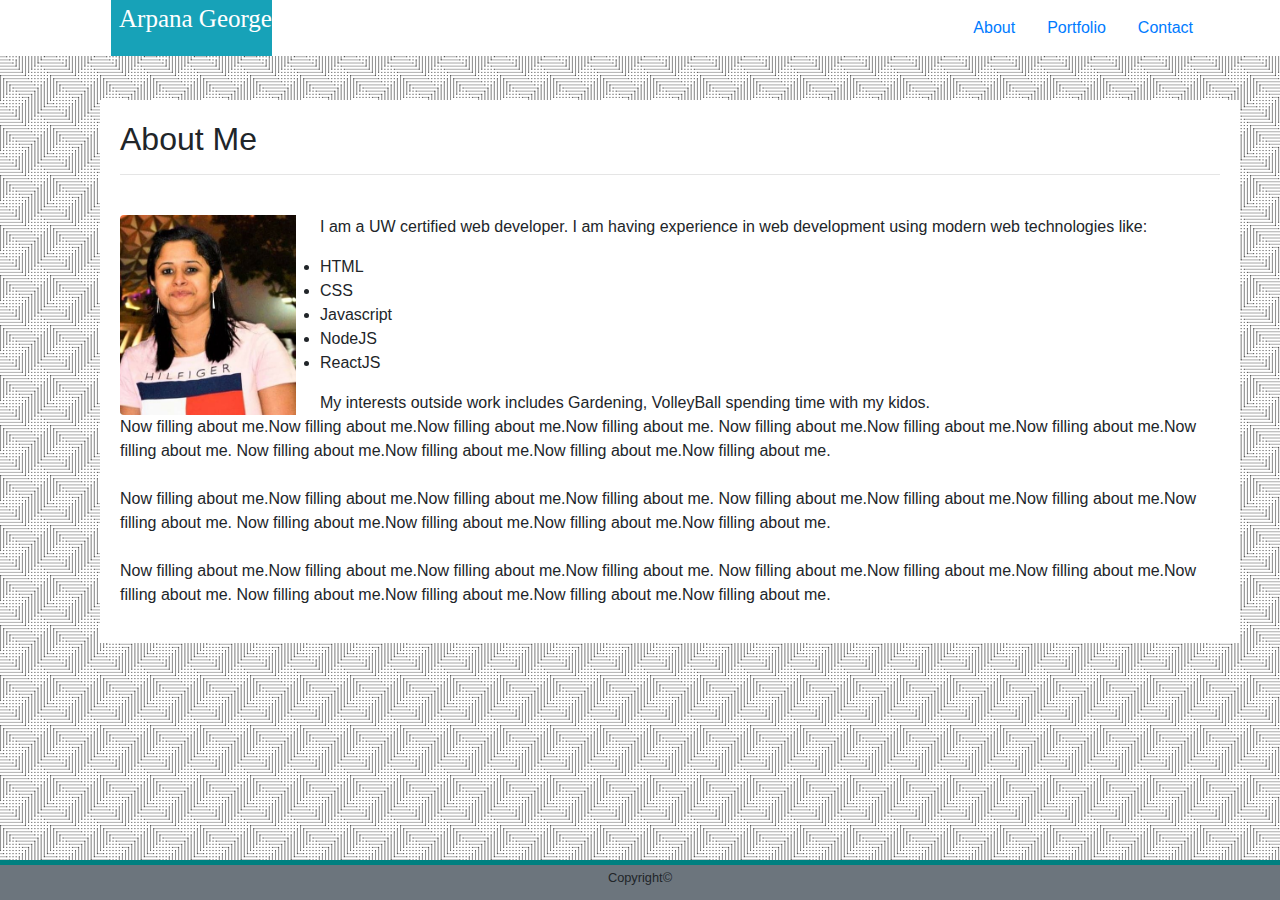
<file: index.html>
<!DOCTYPE html>
<html>
  <head>
      <meta charset="utf-8">
      <!--<meta http-equiv="X-UA-Compatible" content="IE=edge">-->
      <title>About Page</title>
      <meta name="viewport" content="width=device-width, initial-scale=1">
      <link rel="stylesheet" href="https://maxcdn.bootstrapcdn.com/bootstrap/4.3.1/css/bootstrap.min.css">
      <link rel="stylesheet" type="text/css" media="screen" href="assets/css/style.css">
      <script src="https://ajax.googleapis.com/ajax/libs/jquery/3.3.1/jquery.min.js"></script>
      <script src="https://cdnjs.cloudflare.com/ajax/libs/popper.js/1.14.7/umd/popper.min.js"></script>
      <script src="https://maxcdn.bootstrapcdn.com/bootstrap/4.3.1/js/bootstrap.min.js"></script>
   </head>

   <body>
      <!--Header-->
      
      <div class="container-fluid fixed-top bg-white text-dark">
            <div class="d-flex pl-5 ">  
              <div class="myname pl-2 bg-info mr-auto bg-info ml-5 ">Arpana George
             </div>
              <div class="p-2 mr-5">
                     <!-- Links -->
                     <ul class="nav">
                            <li class="nav-item">
                              <a class="nav-link" href="index.html">About</a>
                            </li>
                            <li class="nav-item">
                              <a class="nav-link" href="portfolio.html">Portfolio</a>
                            </li>
                            <li class="nav-item">
                              <a class="nav-link" href="contact.html">Contact</a>
                            </li>
                          </ul>
              </div>
             
            </div>
          </div>
                            

       

         <!--Middle Content-->
         <div class=" maincontent container bg-white">
                
                <div class="row">
                    <div class="col"><h2>About Me </h2><hr>
                    </div>
                  
                </div>
                <br>

                <div class="row">
                  <div class="col-sm"><img src="assets/images/image-4d18eb8c-00bb-48ab-b852-7f3ab7e46931.jpg" class="rounded float-left pr-4" alt="My Photo" width="200" height="200"> 
                    <p>I am a UW certified web developer. I am having experience in web development using modern web
                    technologies like:
                    <ul>
                       <li> HTML</li>
                       <li>CSS</li>
                       <li>Javascript</li>
                       <li>NodeJS</li>
                       <li>ReactJS</li>
                    </ul>
                    My interests outside work includes Gardening, VolleyBall spending time with my kidos.
                    <br>
                    Now filling about me.Now filling about me.Now filling about me.Now filling about me.
                    Now filling about me.Now filling about me.Now filling about me.Now filling about me.
                    Now filling about me.Now filling about me.Now filling about me.Now filling about me.
                    <br><br>
                    Now filling about me.Now filling about me.Now filling about me.Now filling about me.
                    Now filling about me.Now filling about me.Now filling about me.Now filling about me.
                    Now filling about me.Now filling about me.Now filling about me.Now filling about me.
                    <br><br>
                    Now filling about me.Now filling about me.Now filling about me.Now filling about me.
                    Now filling about me.Now filling about me.Now filling about me.Now filling about me.
                    Now filling about me.Now filling about me.Now filling about me.Now filling about me.
                </p>
                </div>
                 
                </div>
                
                <!--Footer-->
                <div class="footer row bg-secondary  mt-5 fixed-bottom"> 
                        <div class="col-sm text-center align-text-bottom "><small> Copyright&COPY;</small></div>
                </div>
            </div>


    </body>
</html>
</file>
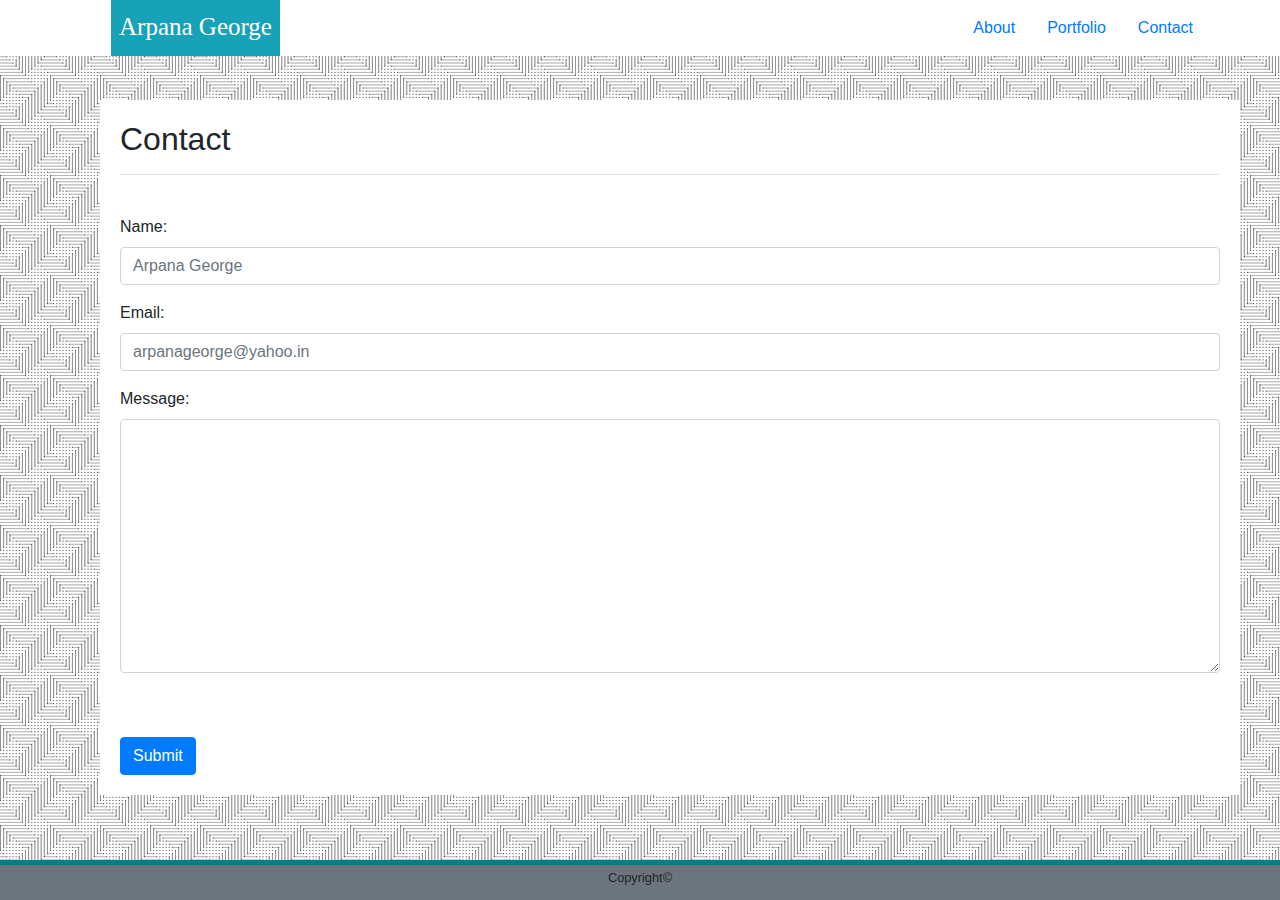
<file: contact.html>
<!DOCTYPE html>
<html>
  <head>
      <meta charset="utf-8">
      <!--<meta http-equiv="X-UA-Compatible" content="IE=edge">-->
      <title>Contact Page</title>
      <meta name="viewport" content="width=device-width, initial-scale=1">
      <link rel="stylesheet" href="https://maxcdn.bootstrapcdn.com/bootstrap/4.3.1/css/bootstrap.min.css">
      <link rel="stylesheet" type="text/css" media="screen" href="assets/css/style.css">
      <script src="https://ajax.googleapis.com/ajax/libs/jquery/3.3.1/jquery.min.js"></script>
      <script src="https://cdnjs.cloudflare.com/ajax/libs/popper.js/1.14.7/umd/popper.min.js"></script>
      <script src="https://maxcdn.bootstrapcdn.com/bootstrap/4.3.1/js/bootstrap.min.js"></script>
   </head>

   <body>
      <!--Header-->
      
      <div class="container-fluid fixed-top bg-white text-dark">
            <div class="d-flex pl-5 ">  
              <div class="myname p-2 bg-info mr-auto bg-info ml-5">Arpana George</div>
              <div class="p-2 mr-5">
                     <!-- Links -->
                     <ul class="nav">
                            <li class="nav-item">
                              <a class="nav-link" href="index.html">About</a>
                            </li>
                            <li class="nav-item">
                              <a class="nav-link" href="portfolio.html">Portfolio</a>
                            </li>
                            <li class="nav-item">
                              <a class="nav-link" href="contact.html">Contact</a>
                            </li>
                          </ul>
              </div>
             
            </div>
          </div>
                            

       

         <!--Middle Content-->
         <div class="maincontent container bg-white">
                
                <div class="row">
                  <div class="col"><h2>Contact </h2><hr></div>
                  
                </div>
                <br>
                

                <div class="row">
                 <div class="col">
                        <form>
                    <div class="form-group">
                      <label for="name">Name:</label>
                      <input type="name" class="form-control"  placeholder="Arpana George" >
                    </div>
                    <div class="form-group">
                      <label for="email">Email:</label>
                      <input type="email" class="form-control"  placeholder="arpanageorge@yahoo.in">
                    </div>
                    <div class="form-group">
                            <label for="Message">Message:</label>
                            <textarea  class="form-control" rows="10" cols="130">
                                </textarea>
                                
                    </div>
                    <br><br>
                    <button type="submit" class="btn btn-primary">Submit</button>
                  </form>
                  </div>
                  </div>

                <!--Footer-->
                <div class="footer row bg-secondary mt-5 fixed-bottom"> 
                        <div class="col-sm text-center"><small> Copyright&COPY;</small></div>
                    </div>
                </div>
                </form>
    </body>
</html>
</file>
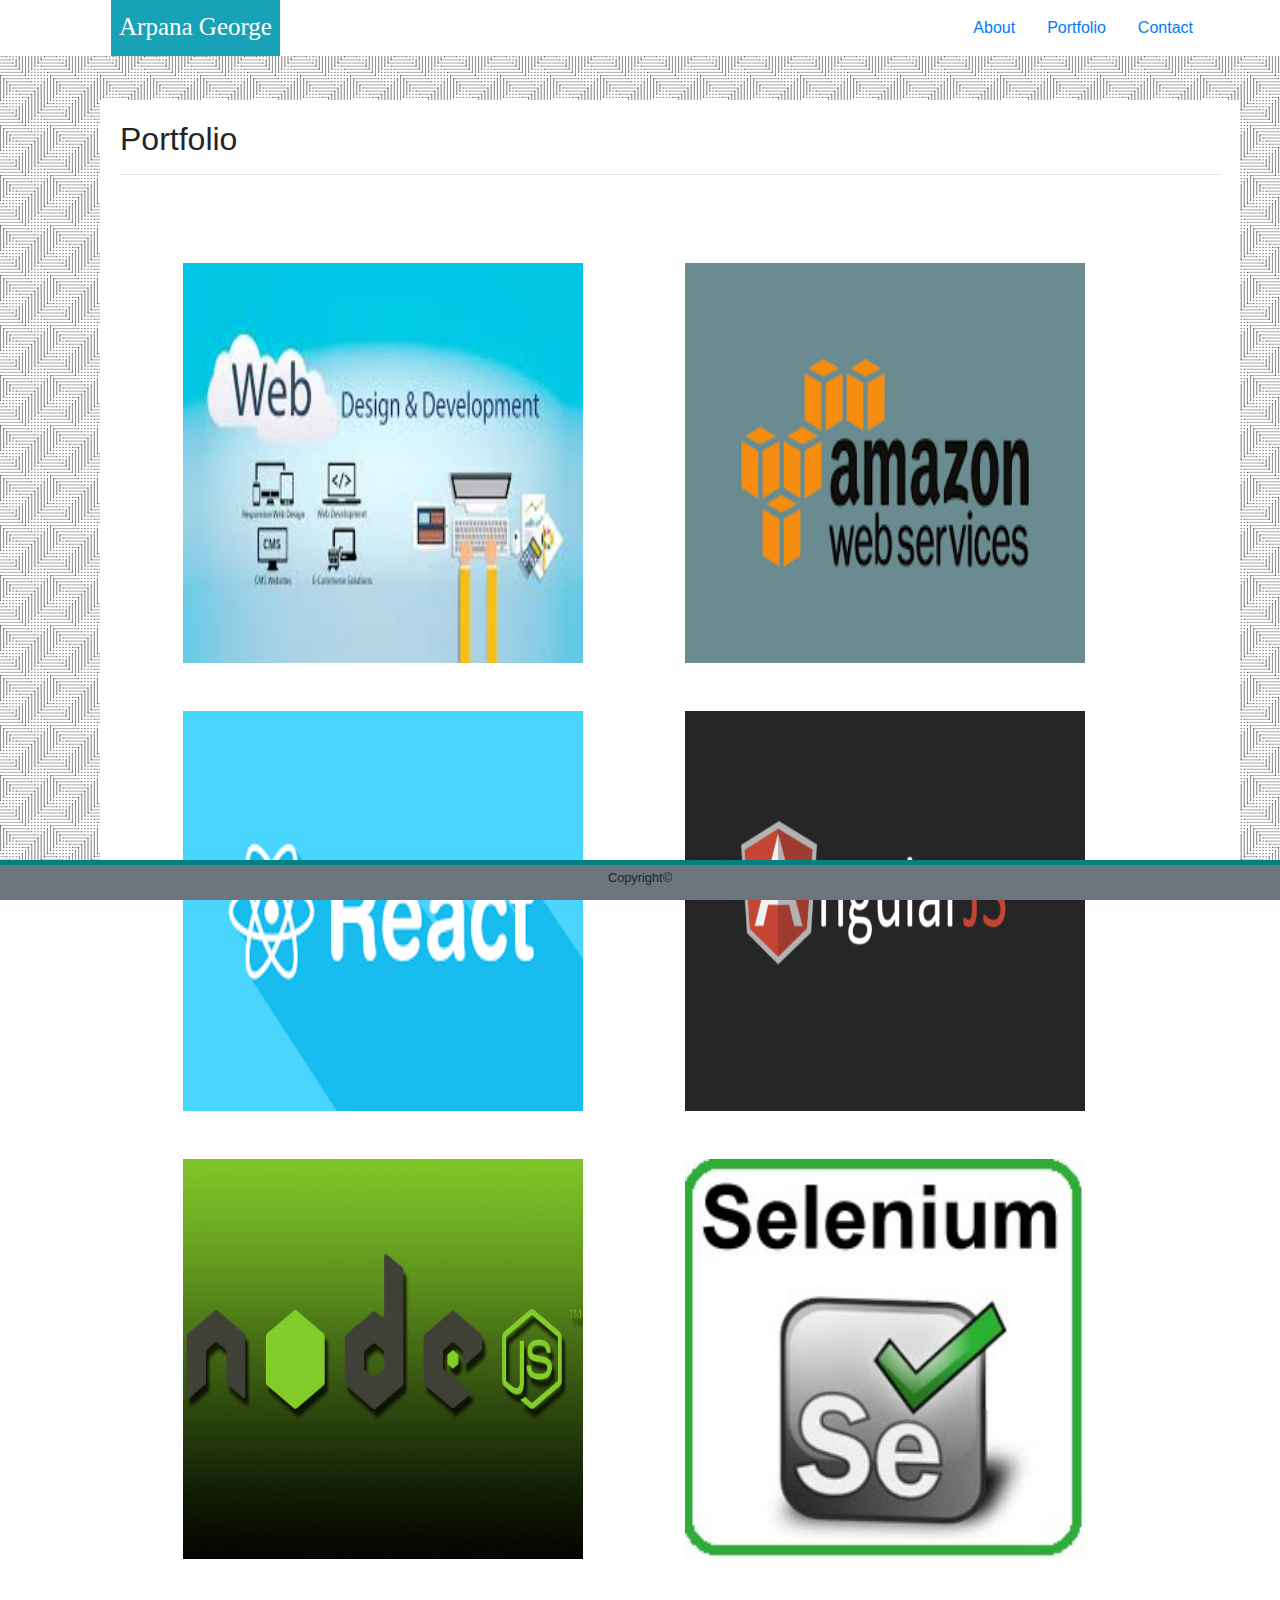
<file: portfolio.html>
<!DOCTYPE html>
<html>
  <head>
      <meta charset="utf-8">
      <!--<meta http-equiv="X-UA-Compatible" content="IE=edge">-->
      <title>Portfolio Page</title>
      <meta name="viewport" content="width=device-width, initial-scale=1">
      <link rel="stylesheet" href="https://maxcdn.bootstrapcdn.com/bootstrap/4.3.1/css/bootstrap.min.css">
      <link rel="stylesheet" type="text/css" media="screen" href="assets/css/style.css">
      <script src="https://ajax.googleapis.com/ajax/libs/jquery/3.3.1/jquery.min.js"></script>
      <script src="https://cdnjs.cloudflare.com/ajax/libs/popper.js/1.14.7/umd/popper.min.js"></script>
      <script src="https://maxcdn.bootstrapcdn.com/bootstrap/4.3.1/js/bootstrap.min.js"></script>
   </head>

   <body>
      <!--Header-->
      
      <div class="container-fluid fixed-top bg-white text-dark">
            <div class="d-flex pl-5 ">  
              <div class="myname p-2 bg-info mr-auto bg-info ml-5">Arpana George</div>
              <div class="p-2 mr-5">
                     <!-- Links -->
                     <ul class="nav">
                            <li class="nav-item">
                              <a class="nav-link" href="index.html">About</a>
                            </li>
                            <li class="nav-item">
                              <a class="nav-link" href="portfolio.html">Portfolio</a>
                            </li>
                            <li class="nav-item">
                              <a class="nav-link" href="contact.html">Contact</a>
                            </li>
                          </ul>
              </div>
             
            </div>
          </div>
                            

       

         <!--Middle Content-->
         <div class="maincontent container bg-white">
                
                <div class="row">
                  <div class="col"><h2>Portfolio </h2><hr></div>
                  
                </div>
                <br>
                

                <div class="row m-5">
                        <div class="col-sm-6 ">
                                <img src="assets/images/web-development.jpg" alt="Web development technologies" width="400" height="400"> 
                        </div>
                        <div class="col-sm-6 ">
                                <img src="assets/images/amzon-web-services.png" alt="Amazon web services" width="400" height="400"> 
                        </div>
                </div>

                <div class="row m-5">
                        <div class="col-sm-6 ">
                                <img src="assets/images/ReactJS.png" alt="ReactJS" width="400" height="400"> 
                        </div>
                        <div class="col-sm-6 ">
                                <img src="assets/images/AngularJS-e1487056257254-730x410.png" alt="AngularJS" width="400" height="400"> 
                        </div>
                </div>

                <div class="row m-5">
                        <div class="col-sm-6 ">
                                <img src="assets/images/nodejs.jpg" alt="NodeJS" width="400" height="400"> 
                        </div>
                        <div class="col-sm-6 ">
                                <img src="assets/images/Selenium.jpg" alt="Selenium" width="400" height="400"> 
                        </div>
                </div>

                <!--Footer-->
                <div class="footer row bg-secondary  mt-5 fixed-bottom"> 
                        <div class="col-sm text-center"><small> Copyright&COPY;</small></div>
                    </div>
                </div>
                </form>
    </body>
</html>
</file>
<file: assets/css/style.css>
* {
    box-sizing: border-box;
  }

  /*.clearfix::after {
    content: "";
    clear: both;
    display: table;
  }
  
  /*####### Body #####*/
  /* Style the body */
  body {
    font-family: Arial;
    background-image: url("crossline-dots.png");
    background-attachment: fixed;
    background-repeat: repeat;
    
  }
    
/* 
  /*####### Header #####*/
  /*Header {
    setting header as flexbox and setting space b/w name and links*/
    
  .myname{
    color: #ffffff;
    background-color: teal;
    font-family: 'Times New Roman', Times, serif;
    font-size: 25px;
  }

  

  /*######## Content #########*/
  /*Whole Content Body*/
  .maincontent{
   
    margin:100px ;
    padding: 20px;
  } 

  

  /*####### Footer ##########*/
   .footer{
    
    border-top: solid thick teal;
    height: 40px;
   /* padding-top: 20px;
    position: fixed;
    bottom: 0px;
    left: 0px;
    width :100%;*/
 }
</file>
